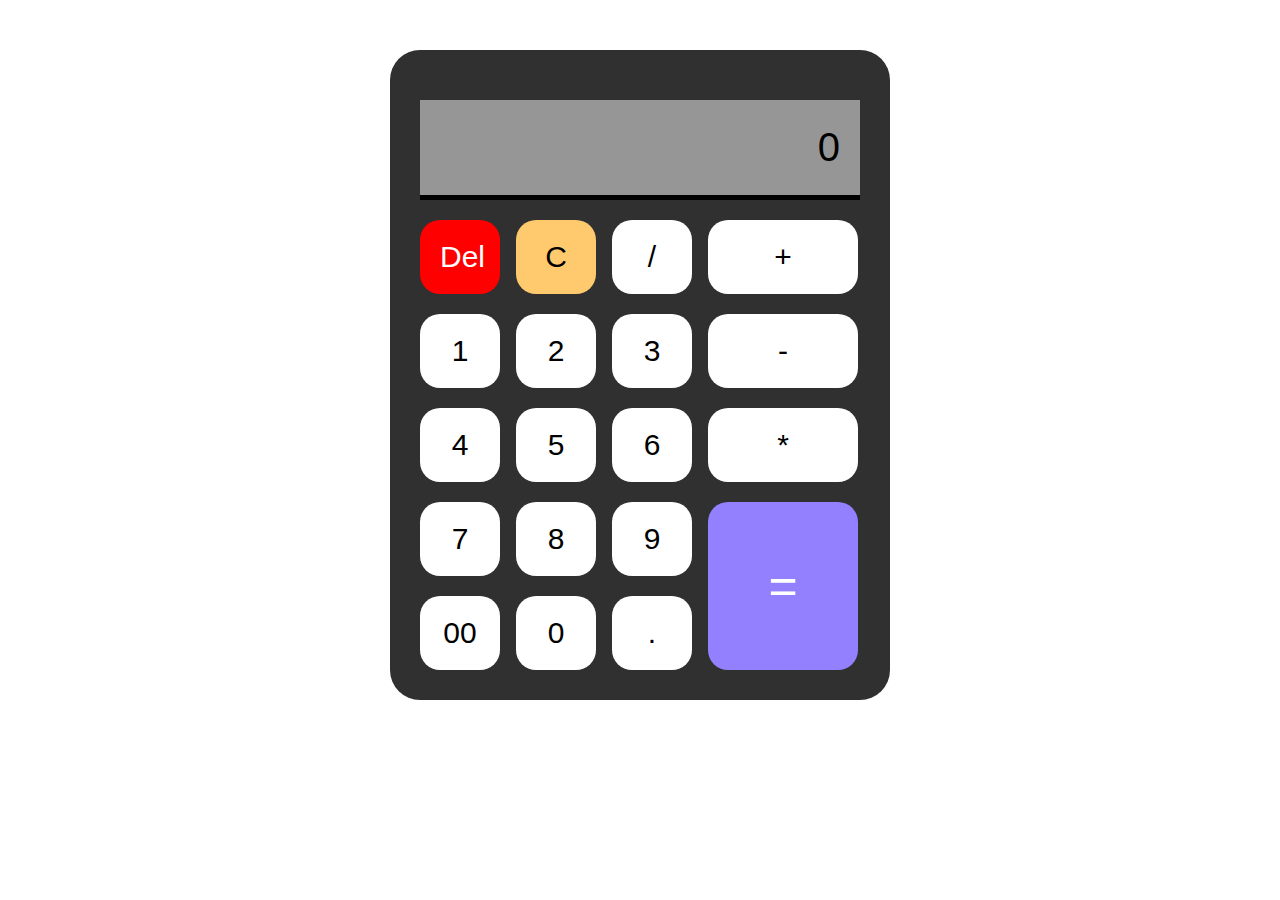
<file: index.html>
<!DOCTYPE html>
<html lang="en">
<head>
    <meta charset="UTF-8">
    <meta http-equiv="X-UA-Compatible" content="IE=edge">
    <meta name="viewport" content="width=device-width, initial-scale=1.0">
    <meta name="Description" content="Simple calculator made by @oluwayemi.dev">
    <title>Calculator</title>
    <link rel="stylesheet" type="text/css" href="style.css">
    <script src="script.js"></script>
</head>
<body>
    <div class="container">
        <input type="text" class="display" id="display" value="" placeholder="0" maxlength="17" readonly>
        <div class="buttons">
            <input type="button" value="Del">
            <input type="button" value="C">
            <input type="button" value="/">
            <input type="button" value="+">
            <input type="button" value="1">
            <input type="button" value="2">
            <input type="button" value="3">
            <input type="button" value="-">
            <input type="button" value="4">
            <input type="button" value="5">
            <input type="button" value="6">
            <input type="button" value="*">
            <input type="button" value="7">
            <input type="button" value="8">
            <input type="button" value="9">
            <input type="button" value="=">
            <input type="button" value="00">
            <input type="button" value="0">
            <input type="button" value=".">
        </div>
    </div>
</body>
</html>
</file>
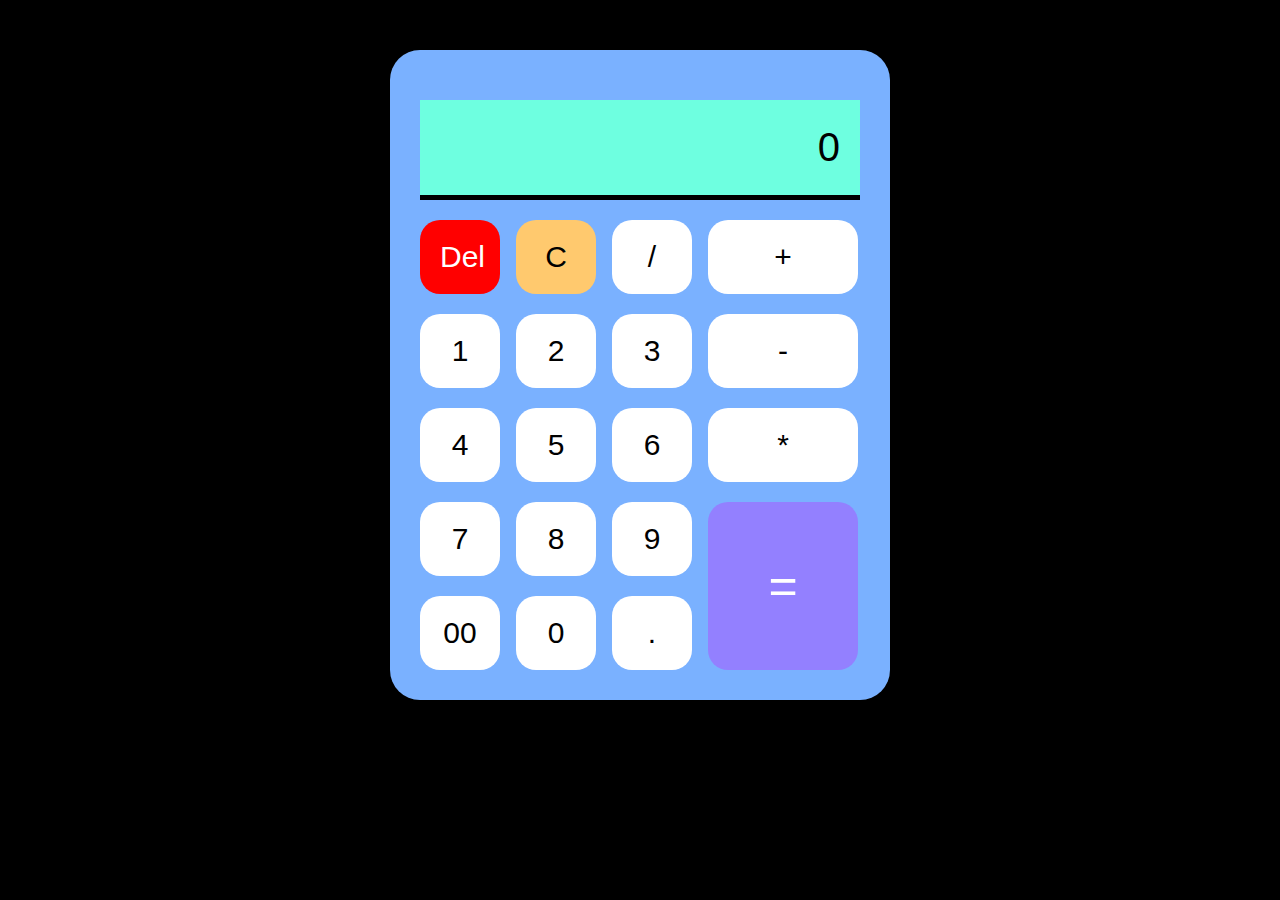
<file: cal.html>
<!DOCTYPE html>
<html lang="en">
<head>
    <meta charset="UTF-8">
    <meta name="viewport" content="width=device-width, initial-scale=1.0">
    <meta name="Author" content="Oluwayemi">
    <meta name="Description" content="Simple calculator made by @oluwayemi.dev">
    <title>Calculator</title>
    <style>
        *{
            box-sizing: border-box;
            margin: 0;
        }
        body{
            background: black;
        }
        .container{
            background: #7AB1FF;
            height: 650px;
            width: 500px;
            margin: auto;
            margin-top: 50px;
            border-radius: 30px;
            padding: 50px 30px;
        }
        .display{
            width: 100%;
            height: 100px;
            background: #6EFFE0;
            border: none;
            border-bottom: solid 5px black;
            padding: 20px;
            font-size: 40px;
            text-align: right;
        }
        .display::placeholder{
            color: black;
        }
        .buttons{
            display: inline-grid;
            grid-template-columns: 80px 80px 80px 150px;
            grid-gap: 20px 16px;
            padding-top: 20px;
        }
        input[type=button]{
            font-family: Arial, Helvetica, sans-serif;
            color: black;
            background: white;
            border: none;
            outline: none;
            font-size: 30px;
            padding: 20px;
            border-radius: 20px;
            cursor: pointer;
        }
        input[type=button]:first-child{
            background: red;
            color: white;
        }
        input[type=button]:nth-child(2){
            background-color: #FFC96E;
        }
        input[type=button]:nth-child(16){
            grid-row: 4;
            grid-row-end: 6;
            grid-column: 4;
            background-color: #9380FF;
            color: white;
            font-size: 50px;
        }
        input[type=button]:nth-child(16):hover{
            background-color: #3d3377;
            transition: background 0.5s;
        }
        .sample{
            color: white;
        }
    </style>
</head>
<body>
    <div class="container">
        <input type="text" class="display" id="display" value="" placeholder="0" readonly>
        <div class="buttons">
            <input type="button" value="Del" onclick="display.value = display.value.slice(0,-1)">
            <input type="button" value="C" onclick="display.value = ''">
            <input type="button" value="/" onclick="display.value += '/'">
            <input type="button" value="+" onclick="display.value += '+'">
            <input type="button" value="1" onclick="display.value += '1'">
            <input type="button" value="2" onclick="display.value += '2'">
            <input type="button" value="3" onclick="display.value += '3'">
            <input type="button" value="-" onclick="display.value += '-'">
            <input type="button" value="4" onclick="display.value += '4'">
            <input type="button" value="5" onclick="display.value += '5'">
            <input type="button" value="6" onclick="display.value += '6'">
            <input type="button" value="*" onclick="display.value += '*'">
            <input type="button" value="7" onclick="display.value += '7'">
            <input type="button" value="8" onclick="display.value += '8'">
            <input type="button" value="9" onclick="display.value += '9'">
            <input type="button" value="=" onclick="display.value = eval(display.value)">
            <input type="button" value="00" onclick="display.value += '00'">
            <input type="button" value="0" onclick="display.value += '0'">
            <input type="button" value="." onclick="display.value += '.'">
        </div>
    </div>
</body>
</html>
</file>
<file: style.css>
*{box-sizing:border-box;margin:0}body{background:#fff}.container{background:#303030;height:650px;width:500px;margin:auto;margin-top:50px;border-radius:30px;padding:50px 30px}.display{width:100%;height:100px;background:#969696;border:none;border-bottom:solid 5px #000;padding:20px;font-size:40px;text-align:right}.display::-moz-placeholder{color:#000}.display:-ms-input-placeholder{color:#000}.display::placeholder{color:#000}.buttons{display:inline-grid;grid-template-columns:80px 80px 80px 150px;grid-gap:20px 16px;padding-top:20px}input[type=button]{font-family:Arial,Helvetica,sans-serif;color:#000;background:#fff;border:none;outline:none;font-size:30px;padding:20px;border-radius:20px;cursor:pointer}input[type=button]:first-child{background:red;color:#fff}input[type=button]:nth-child(2){background-color:#ffc96e}input[type=button]:nth-child(16){grid-row:4;grid-row-end:6;grid-column:4;background-color:#9380ff;color:#fff;font-size:50px}input[type=button]:nth-child(16):hover{background-color:#3d3377;transition:background .5s}.sample{color:#fff}
</file>
